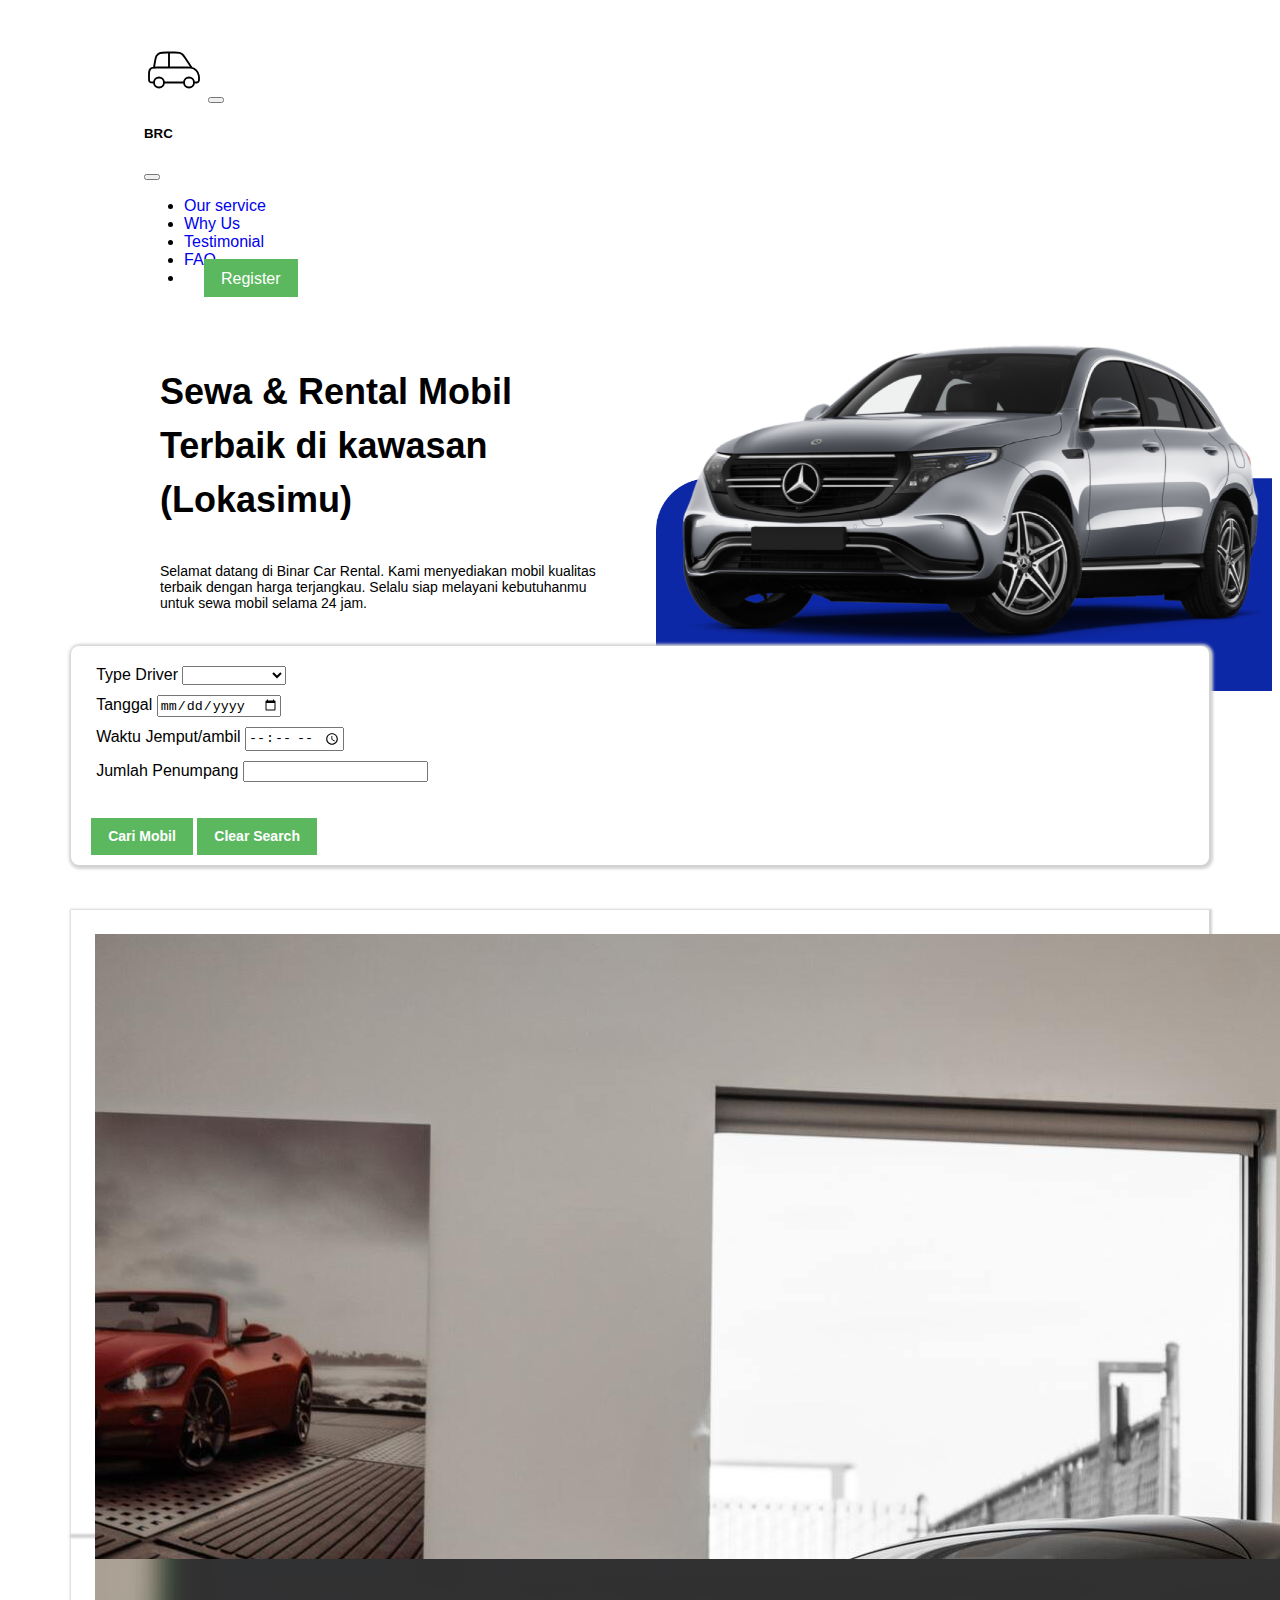
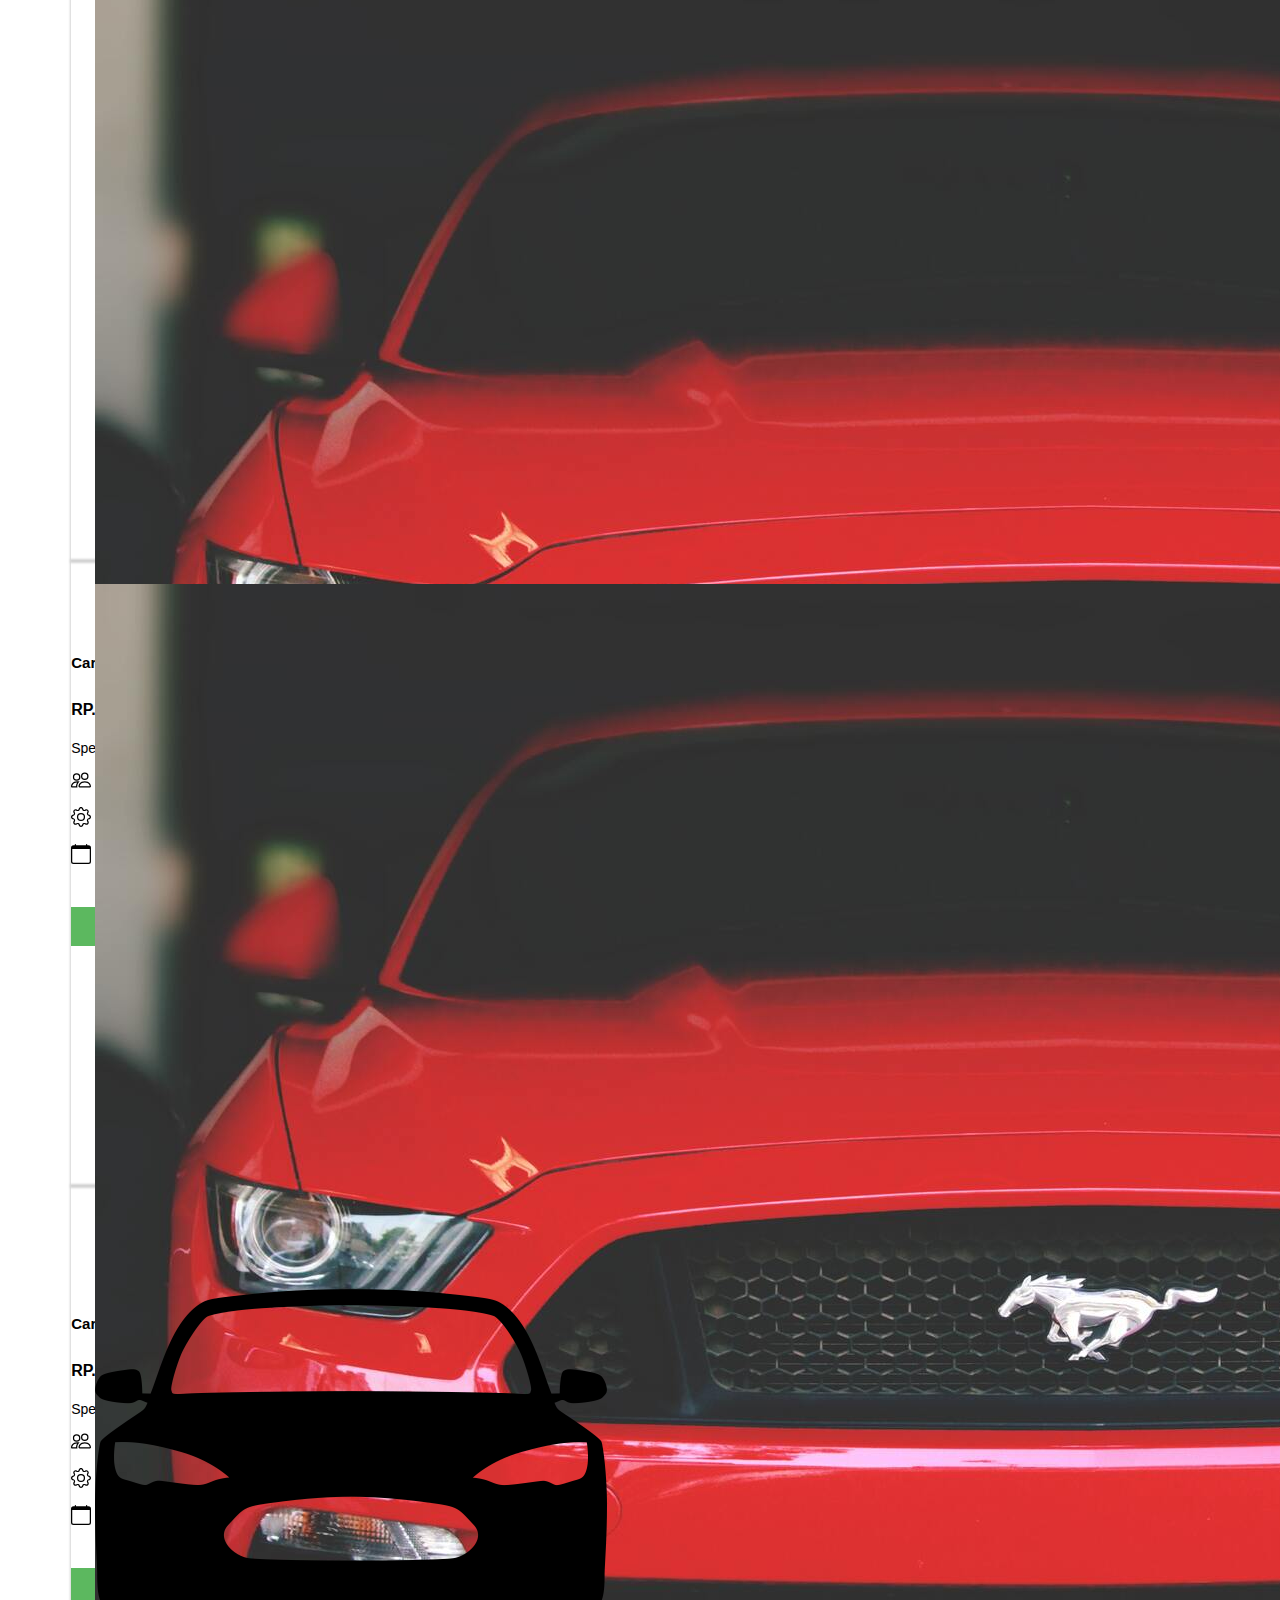
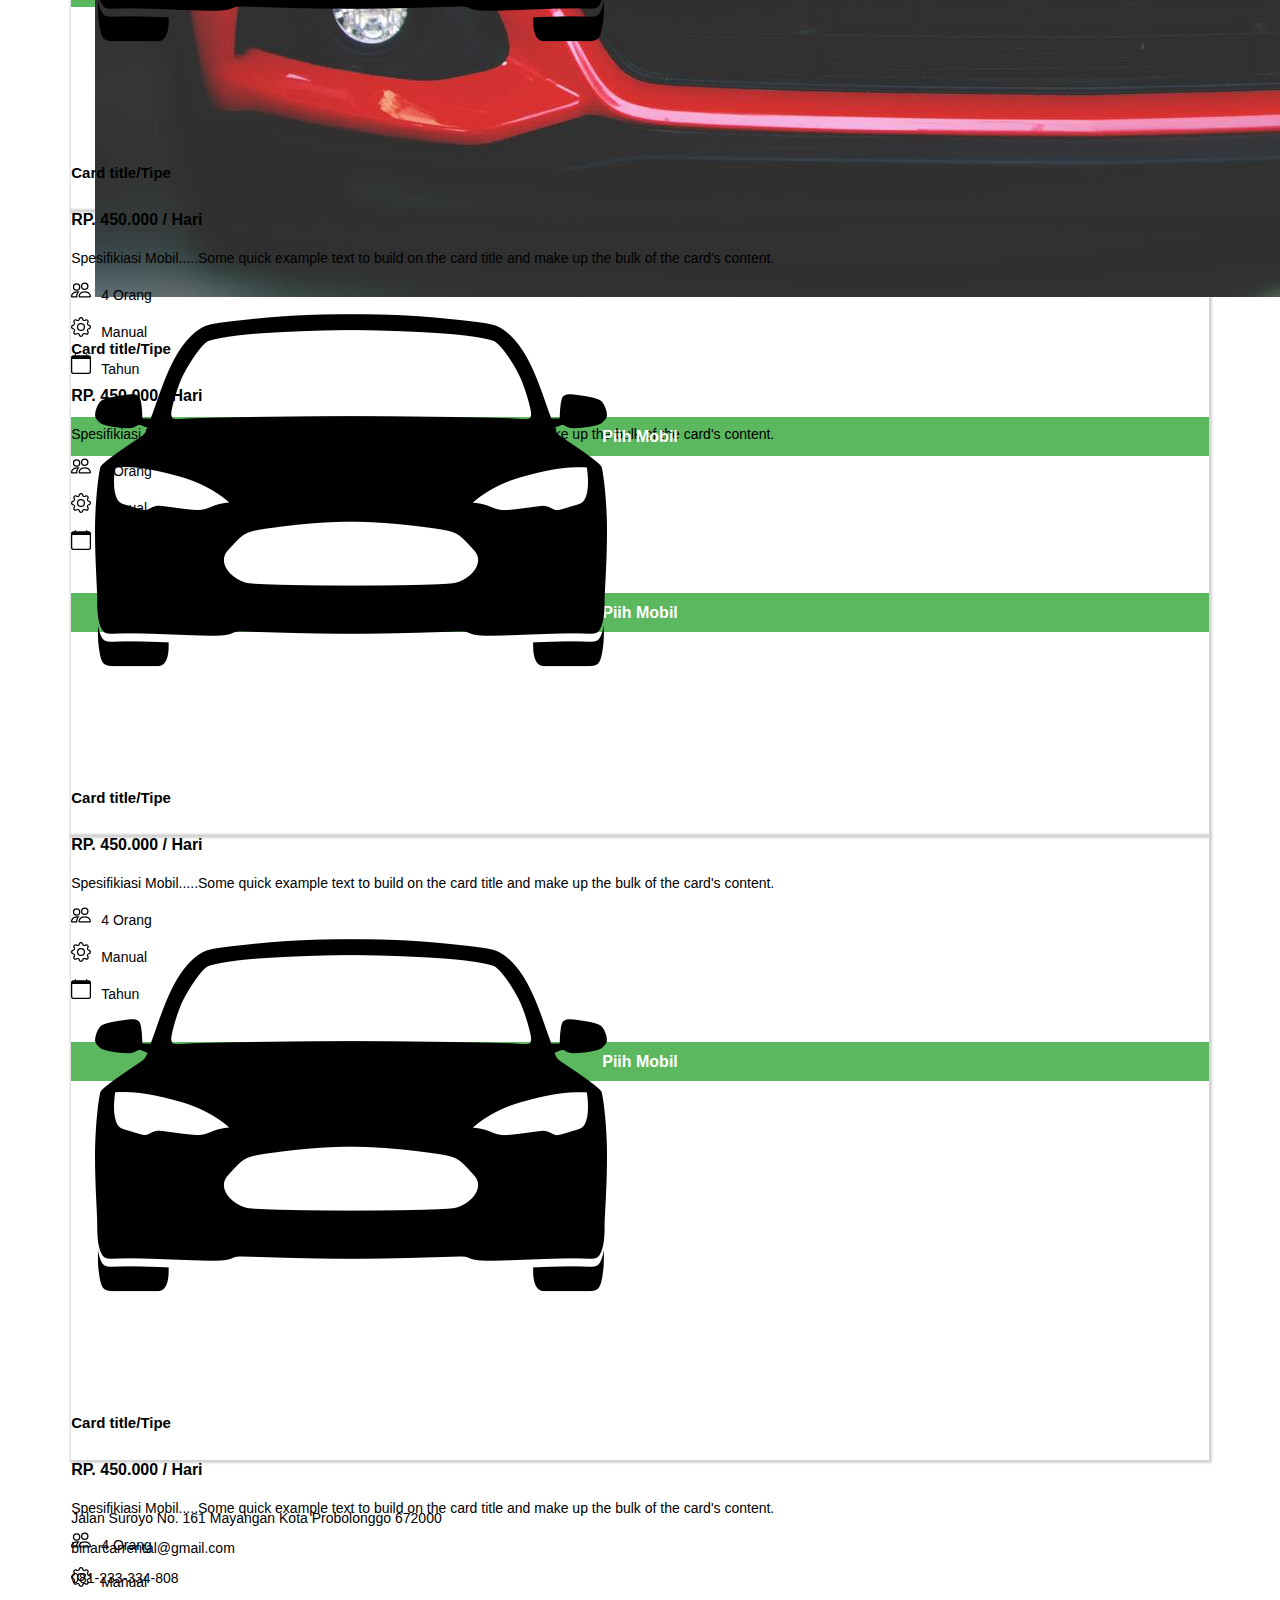
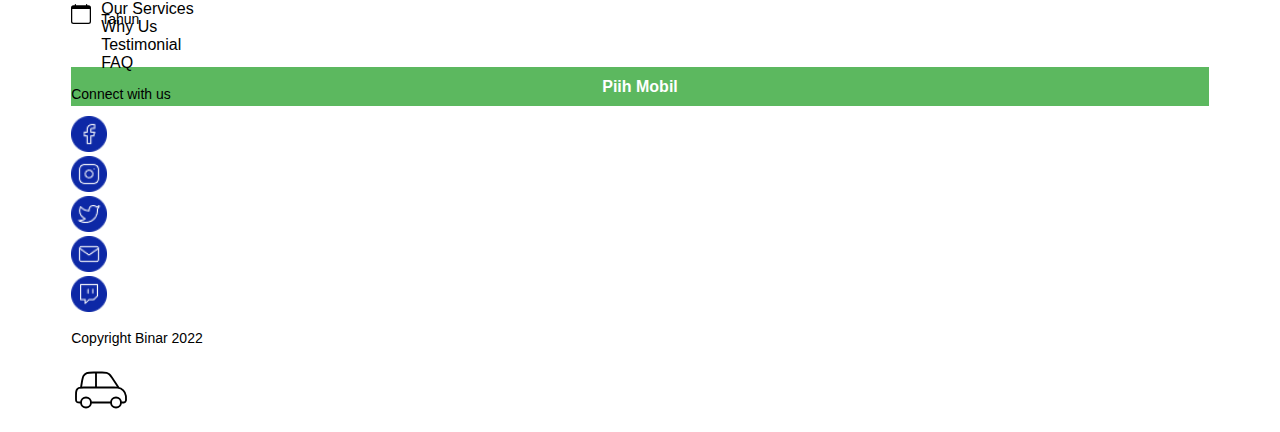
<file: public/index.html>
<!doctype html>
<html lang="en">
  <head>
    <meta charset="utf-8">
    <meta name="viewport" content="width=device-width, initial-scale=1">
    <title>Rental Mobil</title>
    <link href="https://cdn.jsdelivr.net/npm/bootstrap@5.3.2/dist/css/bootstrap.min.css" rel="stylesheet" integrity="sha384-T3c6CoIi6uLrA9TneNEoa7RxnatzjcDSCmG1MXxSR1GAsXEV/Dwwykc2MPK8M2HN" crossorigin="anonymous">
    <!-- CSS -->
    <link rel="stylesheet" href="css/style.example.css">
    <link href="https://cdn.jsdelivr.net/npm/bootstrap-icons@1.19.0/font/bootstrap-icons.css" rel="stylesheet">

  </head>
  <body>
    <!-- hero -->
    <section id="hero">
        <div class="hero container-fluid">
            <nav class="navbar navbar-expand-lg ">
                <div class="container car-navbar">
                  <a class="navbar-brand" href="#"><img src="images/carku.svg" class="logoku" alt=""></a>
                  <button class="navbar-toggler" type="button" data-bs-toggle="offcanvas" data-bs-target="#offcanvasRight" aria-controls="offcanvasRight" aria-expanded="false" aria-label="Toggle navigation">
                    <span class="navbar-toggler-icon"></span>
                  </button>
                  <div class="offcanvas offcanvas-end" tabindex="-1" id="offcanvasRight" aria-labelledby="offcanvasRightLabel">
                    <div class="offcanvas-header">
                      <h5 class="offcanvas-title" id="offcanvasRightLabel">BRC</h5>
                      <button type="button" class="btn-close" data-bs-dismiss="offcanvas" aria-label="Close"></button>
                    </div>
                    <div class="offcanvas-body">
                      <div>
                        <ul class="navbar-nav ms-auto ">
                            <li class="nav-item">
                              <a class="nav-link" href="#service">Our service</a>
                            </li>
                            <li class="nav-item">
                              <a class="nav-link" href="#whyus">Why Us</a>
                            </li>
                            <li class="nav-item">
                              <a class="nav-link" href="#testimonial">Testimonial</a>
                            </li>
                            <li class="nav-item">
                              <a class="nav-link" href="#faq">FAQ</a>
                            </li>
                            <li class="nav-item">
                              <a class="btn btn-primary" type="submit">Register</a>
                            </li>
                          </ul>
                      </div>
                    </div>
                  </div>
                  
                  <div class="collapse navbar-collapse" id="navbarSupportedContent">
                    <ul class="navbar-nav ms-auto ">
                      <li class="nav-item">
                        <a class="nav-link" href="#service">Our service</a>
                      </li>
                      <li class="nav-item">
                        <a class="nav-link" href="#whyus">Why Us</a>
                      </li>
                      <li class="nav-item">
                        <a class="nav-link" href="#testimonial">Testimonial</a>
                      </li>
                      <li class="nav-item">
                        <a class="nav-link" href="#faq">FAQ</a>
                      </li>
                      <li class="nav-item">
                        <a class="btn btn-primary" type="submit">Register</a>
                      </li>
                    </ul>
                  </div>
                </div>

              </nav>
            <div class="grid-2">
                <div class="hero-left">
                    <h3 class="pre-title">Sewa & Rental Mobil Terbaik di kawasan (Lokasimu)</h3>
                    <p class="pre-isi">Selamat datang di Binar Car Rental. Kami menyediakan mobil kualitas terbaik dengan harga terjangkau. Selalu siap melayani kebutuhanmu untuk sewa mobil selama 24 jam.</p>
                    <a id="sewaMobil" onclick="showContent()" class="btn" style="display: none;">Mulai Sewa Mobil</a>
                </div>
                <div class="hero-right">
                    <img src="images/img_car.png" alt="img-fluid">
                </div>
            </div>
        </div>
    </section>
    <!-- End hero -->

    <!-- Halaman Cari Mobil -->
            <section id="cariMobil">
              <div class="container-iner">
                <div class="modal" id="modal" style="display: block;">
                  <form id="formSewaMobil" method="post" action="/submit">
                      <div class="row">
                          <div class="col mb-3">
                              <label for="exampleInputPassword1" class="form-label">Type Driver</label>
                              <select class="form-select" name="type" aria-label="Default select example">
                                  <option selected></option>
                                  <option value="dengan supir">Dengan Supir</option>
                                  <option value="lepas kunci">Lepas Kunci</option>
                                </select>
                            </div>
                            <div class="col mb-3">
                                <label for="exampleInputPassword1" class="form-label">Tanggal</label>
                                <input type="date" name="tanggal" class="form-control" id="exampleInputPassword1">
                            </div>
                            <div class="col mb-3">
                                <label for="exampleInputPassword1" class="form-label">Waktu Jemput/ambil</label>
                                <input type="time" name="waktu" class="form-control" id="exampleInputPassword1">
                            </div>
                            <div class="col mb-3">
                                <label for="exampleInputPassword1" class="form-label">Jumlah Penumpang</label>
                                <input type="number" name="jumlah_penumpang" class="form-control" id="exampleInputPassword1">
                            </div>
                            <div class="col mb-3">
                                  <button  type="submit" class="btn btn-primary "><span>Cari Mobil</span></button>
                                  <button  type="submit" class="btn btn-alert "><span>Clear Search</span></button>
                          </div>
                      </div>
                    </form>
              </div>
              </div>
            </section>
    <!--End Cari MObil -->

    <!-- Halaman Pilih Mobil -->
    <section id="pilihMobil">
      <div class="pilihMobil container-iner">
        <div class="row justify-content-center row-gap-3">
          <div class="col-4">
            <div class="card">
              <img src="images/car01.min.jpg" class="card-img-top" alt="...">
              <div class="card-body">
                <p class="card-title">Card title/Tipe</p>
                <h4>RP. 450.000 / Hari</h4>
                <p class="card-text">Spesifikiasi Mobil.....Some quick example text to build on the card title and make up the bulk of the card's content.</p>
                <div class="desCars"><svg xmlns="http://www.w3.org/2000/svg" width="20" height="20" fill="currentColor" class="bi bi-people" viewBox="0 0 16 16">
                  <path d="M15 14s1 0 1-1-1-4-5-4-5 3-5 4 1 1 1 1zm-7.978-1A.261.261 0 0 1 7 12.996c.001-.264.167-1.03.76-1.72C8.312 10.629 9.282 10 11 10c1.717 0 2.687.63 3.24 1.276.593.69.758 1.457.76 1.72l-.008.002a.274.274 0 0 1-.014.002H7.022ZM11 7a2 2 0 1 0 0-4 2 2 0 0 0 0 4m3-2a3 3 0 1 1-6 0 3 3 0 0 1 6 0M6.936 9.28a5.88 5.88 0 0 0-1.23-.247A7.35 7.35 0 0 0 5 9c-4 0-5 3-5 4 0 .667.333 1 1 1h4.216A2.238 2.238 0 0 1 5 13c0-1.01.377-2.042 1.09-2.904.243-.294.526-.569.846-.816M4.92 10A5.493 5.493 0 0 0 4 13H1c0-.26.164-1.03.76-1.724.545-.636 1.492-1.256 3.16-1.275ZM1.5 5.5a3 3 0 1 1 6 0 3 3 0 0 1-6 0m3-2a2 2 0 1 0 0 4 2 2 0 0 0 0-4"/>
                </svg>4 Orang</div>
                <div class="desCars"><svg xmlns="http://www.w3.org/2000/svg" width="20" height="20" fill="currentColor" class="bi bi-gear" viewBox="0 0 16 16">
                  <path d="M8 4.754a3.246 3.246 0 1 0 0 6.492 3.246 3.246 0 0 0 0-6.492zM5.754 8a2.246 2.246 0 1 1 4.492 0 2.246 2.246 0 0 1-4.492 0z"/>
                  <path d="M9.796 1.343c-.527-1.79-3.065-1.79-3.592 0l-.094.319a.873.873 0 0 1-1.255.52l-.292-.16c-1.64-.892-3.433.902-2.54 2.541l.159.292a.873.873 0 0 1-.52 1.255l-.319.094c-1.79.527-1.79 3.065 0 3.592l.319.094a.873.873 0 0 1 .52 1.255l-.16.292c-.892 1.64.901 3.434 2.541 2.54l.292-.159a.873.873 0 0 1 1.255.52l.094.319c.527 1.79 3.065 1.79 3.592 0l.094-.319a.873.873 0 0 1 1.255-.52l.292.16c1.64.893 3.434-.902 2.54-2.541l-.159-.292a.873.873 0 0 1 .52-1.255l.319-.094c1.79-.527 1.79-3.065 0-3.592l-.319-.094a.873.873 0 0 1-.52-1.255l.16-.292c.893-1.64-.902-3.433-2.541-2.54l-.292.159a.873.873 0 0 1-1.255-.52l-.094-.319zm-2.633.283c.246-.835 1.428-.835 1.674 0l.094.319a1.873 1.873 0 0 0 2.693 1.115l.291-.16c.764-.415 1.6.42 1.184 1.185l-.159.292a1.873 1.873 0 0 0 1.116 2.692l.318.094c.835.246.835 1.428 0 1.674l-.319.094a1.873 1.873 0 0 0-1.115 2.693l.16.291c.415.764-.42 1.6-1.185 1.184l-.291-.159a1.873 1.873 0 0 0-2.693 1.116l-.094.318c-.246.835-1.428.835-1.674 0l-.094-.319a1.873 1.873 0 0 0-2.692-1.115l-.292.16c-.764.415-1.6-.42-1.184-1.185l.159-.291A1.873 1.873 0 0 0 1.945 8.93l-.319-.094c-.835-.246-.835-1.428 0-1.674l.319-.094A1.873 1.873 0 0 0 3.06 4.377l-.16-.292c-.415-.764.42-1.6 1.185-1.184l.292.159a1.873 1.873 0 0 0 2.692-1.115l.094-.319z"/>
                </svg>Manual</div>
                <div class="desCars"><svg xmlns="http://www.w3.org/2000/svg" width="20" height="20" fill="currentColor" class="bi bi-calendar" viewBox="0 0 16 16">
                  <path d="M3.5 0a.5.5 0 0 1 .5.5V1h8V.5a.5.5 0 0 1 1 0V1h1a2 2 0 0 1 2 2v11a2 2 0 0 1-2 2H2a2 2 0 0 1-2-2V3a2 2 0 0 1 2-2h1V.5a.5.5 0 0 1 .5-.5M1 4v10a1 1 0 0 0 1 1h12a1 1 0 0 0 1-1V4z"/>
                </svg>Tahun</div>
                <a href="#" class="btn btn-primary">Piih Mobil</a>
              </div>
            </div>
          </div>
          <div class="col-4">
            <div class="card">
            <img src="images/car20.min.jpg" class="card-img-top" alt="...">
            <div class="card-body">
              <p class="card-title">Card title/Tipe</p>
              <h4>RP. 450.000 / Hari</h4>
              <p class="card-text">Spesifikiasi Mobil.....Some quick example text to build on the card title and make up the bulk of the card's content.</p>
              <div class="desCars"><svg xmlns="http://www.w3.org/2000/svg" width="20" height="20" fill="currentColor" class="bi bi-people" viewBox="0 0 16 16">
                <path d="M15 14s1 0 1-1-1-4-5-4-5 3-5 4 1 1 1 1zm-7.978-1A.261.261 0 0 1 7 12.996c.001-.264.167-1.03.76-1.72C8.312 10.629 9.282 10 11 10c1.717 0 2.687.63 3.24 1.276.593.69.758 1.457.76 1.72l-.008.002a.274.274 0 0 1-.014.002H7.022ZM11 7a2 2 0 1 0 0-4 2 2 0 0 0 0 4m3-2a3 3 0 1 1-6 0 3 3 0 0 1 6 0M6.936 9.28a5.88 5.88 0 0 0-1.23-.247A7.35 7.35 0 0 0 5 9c-4 0-5 3-5 4 0 .667.333 1 1 1h4.216A2.238 2.238 0 0 1 5 13c0-1.01.377-2.042 1.09-2.904.243-.294.526-.569.846-.816M4.92 10A5.493 5.493 0 0 0 4 13H1c0-.26.164-1.03.76-1.724.545-.636 1.492-1.256 3.16-1.275ZM1.5 5.5a3 3 0 1 1 6 0 3 3 0 0 1-6 0m3-2a2 2 0 1 0 0 4 2 2 0 0 0 0-4"/>
              </svg>4 Orang</div>
              <div class="desCars"><svg xmlns="http://www.w3.org/2000/svg" width="20" height="20" fill="currentColor" class="bi bi-gear" viewBox="0 0 16 16">
                <path d="M8 4.754a3.246 3.246 0 1 0 0 6.492 3.246 3.246 0 0 0 0-6.492zM5.754 8a2.246 2.246 0 1 1 4.492 0 2.246 2.246 0 0 1-4.492 0z"/>
                <path d="M9.796 1.343c-.527-1.79-3.065-1.79-3.592 0l-.094.319a.873.873 0 0 1-1.255.52l-.292-.16c-1.64-.892-3.433.902-2.54 2.541l.159.292a.873.873 0 0 1-.52 1.255l-.319.094c-1.79.527-1.79 3.065 0 3.592l.319.094a.873.873 0 0 1 .52 1.255l-.16.292c-.892 1.64.901 3.434 2.541 2.54l.292-.159a.873.873 0 0 1 1.255.52l.094.319c.527 1.79 3.065 1.79 3.592 0l.094-.319a.873.873 0 0 1 1.255-.52l.292.16c1.64.893 3.434-.902 2.54-2.541l-.159-.292a.873.873 0 0 1 .52-1.255l.319-.094c1.79-.527 1.79-3.065 0-3.592l-.319-.094a.873.873 0 0 1-.52-1.255l.16-.292c.893-1.64-.902-3.433-2.541-2.54l-.292.159a.873.873 0 0 1-1.255-.52l-.094-.319zm-2.633.283c.246-.835 1.428-.835 1.674 0l.094.319a1.873 1.873 0 0 0 2.693 1.115l.291-.16c.764-.415 1.6.42 1.184 1.185l-.159.292a1.873 1.873 0 0 0 1.116 2.692l.318.094c.835.246.835 1.428 0 1.674l-.319.094a1.873 1.873 0 0 0-1.115 2.693l.16.291c.415.764-.42 1.6-1.185 1.184l-.291-.159a1.873 1.873 0 0 0-2.693 1.116l-.094.318c-.246.835-1.428.835-1.674 0l-.094-.319a1.873 1.873 0 0 0-2.692-1.115l-.292.16c-.764.415-1.6-.42-1.184-1.185l.159-.291A1.873 1.873 0 0 0 1.945 8.93l-.319-.094c-.835-.246-.835-1.428 0-1.674l.319-.094A1.873 1.873 0 0 0 3.06 4.377l-.16-.292c-.415-.764.42-1.6 1.185-1.184l.292.159a1.873 1.873 0 0 0 2.692-1.115l.094-.319z"/>
              </svg>Manual</div>
              <div class="desCars"><svg xmlns="http://www.w3.org/2000/svg" width="20" height="20" fill="currentColor" class="bi bi-calendar" viewBox="0 0 16 16">
                <path d="M3.5 0a.5.5 0 0 1 .5.5V1h8V.5a.5.5 0 0 1 1 0V1h1a2 2 0 0 1 2 2v11a2 2 0 0 1-2 2H2a2 2 0 0 1-2-2V3a2 2 0 0 1 2-2h1V.5a.5.5 0 0 1 .5-.5M1 4v10a1 1 0 0 0 1 1h12a1 1 0 0 0 1-1V4z"/>
              </svg>Tahun</div>
              <a href="#" class="btn btn-primary">Piih Mobil</a>
            </div>
          </div>
          </div>
          <div class="col-4">
            <div class="card">
              <img src="images/car20.min.jpg" class="card-img-top" alt="...">
              <div class="card-body">
                <p class="card-title">Card title/Tipe</p>
                <h4>RP. 450.000 / Hari</h4>
                <p class="card-text">Spesifikiasi Mobil.....Some quick example text to build on the card title and make up the bulk of the card's content.</p>
                <div class="desCars"><svg xmlns="http://www.w3.org/2000/svg" width="20" height="20" fill="currentColor" class="bi bi-people" viewBox="0 0 16 16">
                  <path d="M15 14s1 0 1-1-1-4-5-4-5 3-5 4 1 1 1 1zm-7.978-1A.261.261 0 0 1 7 12.996c.001-.264.167-1.03.76-1.72C8.312 10.629 9.282 10 11 10c1.717 0 2.687.63 3.24 1.276.593.69.758 1.457.76 1.72l-.008.002a.274.274 0 0 1-.014.002H7.022ZM11 7a2 2 0 1 0 0-4 2 2 0 0 0 0 4m3-2a3 3 0 1 1-6 0 3 3 0 0 1 6 0M6.936 9.28a5.88 5.88 0 0 0-1.23-.247A7.35 7.35 0 0 0 5 9c-4 0-5 3-5 4 0 .667.333 1 1 1h4.216A2.238 2.238 0 0 1 5 13c0-1.01.377-2.042 1.09-2.904.243-.294.526-.569.846-.816M4.92 10A5.493 5.493 0 0 0 4 13H1c0-.26.164-1.03.76-1.724.545-.636 1.492-1.256 3.16-1.275ZM1.5 5.5a3 3 0 1 1 6 0 3 3 0 0 1-6 0m3-2a2 2 0 1 0 0 4 2 2 0 0 0 0-4"/>
                </svg>4 Orang</div>
                <div class="desCars"><svg xmlns="http://www.w3.org/2000/svg" width="20" height="20" fill="currentColor" class="bi bi-gear" viewBox="0 0 16 16">
                  <path d="M8 4.754a3.246 3.246 0 1 0 0 6.492 3.246 3.246 0 0 0 0-6.492zM5.754 8a2.246 2.246 0 1 1 4.492 0 2.246 2.246 0 0 1-4.492 0z"/>
                  <path d="M9.796 1.343c-.527-1.79-3.065-1.79-3.592 0l-.094.319a.873.873 0 0 1-1.255.52l-.292-.16c-1.64-.892-3.433.902-2.54 2.541l.159.292a.873.873 0 0 1-.52 1.255l-.319.094c-1.79.527-1.79 3.065 0 3.592l.319.094a.873.873 0 0 1 .52 1.255l-.16.292c-.892 1.64.901 3.434 2.541 2.54l.292-.159a.873.873 0 0 1 1.255.52l.094.319c.527 1.79 3.065 1.79 3.592 0l.094-.319a.873.873 0 0 1 1.255-.52l.292.16c1.64.893 3.434-.902 2.54-2.541l-.159-.292a.873.873 0 0 1 .52-1.255l.319-.094c1.79-.527 1.79-3.065 0-3.592l-.319-.094a.873.873 0 0 1-.52-1.255l.16-.292c.893-1.64-.902-3.433-2.541-2.54l-.292.159a.873.873 0 0 1-1.255-.52l-.094-.319zm-2.633.283c.246-.835 1.428-.835 1.674 0l.094.319a1.873 1.873 0 0 0 2.693 1.115l.291-.16c.764-.415 1.6.42 1.184 1.185l-.159.292a1.873 1.873 0 0 0 1.116 2.692l.318.094c.835.246.835 1.428 0 1.674l-.319.094a1.873 1.873 0 0 0-1.115 2.693l.16.291c.415.764-.42 1.6-1.185 1.184l-.291-.159a1.873 1.873 0 0 0-2.693 1.116l-.094.318c-.246.835-1.428.835-1.674 0l-.094-.319a1.873 1.873 0 0 0-2.692-1.115l-.292.16c-.764.415-1.6-.42-1.184-1.185l.159-.291A1.873 1.873 0 0 0 1.945 8.93l-.319-.094c-.835-.246-.835-1.428 0-1.674l.319-.094A1.873 1.873 0 0 0 3.06 4.377l-.16-.292c-.415-.764.42-1.6 1.185-1.184l.292.159a1.873 1.873 0 0 0 2.692-1.115l.094-.319z"/>
                </svg>Manual</div>
                <div class="desCars"><svg xmlns="http://www.w3.org/2000/svg" width="20" height="20" fill="currentColor" class="bi bi-calendar" viewBox="0 0 16 16">
                  <path d="M3.5 0a.5.5 0 0 1 .5.5V1h8V.5a.5.5 0 0 1 1 0V1h1a2 2 0 0 1 2 2v11a2 2 0 0 1-2 2H2a2 2 0 0 1-2-2V3a2 2 0 0 1 2-2h1V.5a.5.5 0 0 1 .5-.5M1 4v10a1 1 0 0 0 1 1h12a1 1 0 0 0 1-1V4z"/>
                </svg>Tahun</div>
                <a href="#" class="btn btn-primary">Piih Mobil</a>
              </div>
            </div>
          </div>
          <div class="col-4">
            <div class="card">
              <img src="images/car.png" class="card-img-top" alt="...">
              <div class="card-body">
                <p class="card-title">Card title/Tipe</p>
                <h4>RP. 450.000 / Hari</h4>
                <p class="card-text">Spesifikiasi Mobil.....Some quick example text to build on the card title and make up the bulk of the card's content.</p>
                <div class="desCars"><svg xmlns="http://www.w3.org/2000/svg" width="20" height="20" fill="currentColor" class="bi bi-people" viewBox="0 0 16 16">
                  <path d="M15 14s1 0 1-1-1-4-5-4-5 3-5 4 1 1 1 1zm-7.978-1A.261.261 0 0 1 7 12.996c.001-.264.167-1.03.76-1.72C8.312 10.629 9.282 10 11 10c1.717 0 2.687.63 3.24 1.276.593.69.758 1.457.76 1.72l-.008.002a.274.274 0 0 1-.014.002H7.022ZM11 7a2 2 0 1 0 0-4 2 2 0 0 0 0 4m3-2a3 3 0 1 1-6 0 3 3 0 0 1 6 0M6.936 9.28a5.88 5.88 0 0 0-1.23-.247A7.35 7.35 0 0 0 5 9c-4 0-5 3-5 4 0 .667.333 1 1 1h4.216A2.238 2.238 0 0 1 5 13c0-1.01.377-2.042 1.09-2.904.243-.294.526-.569.846-.816M4.92 10A5.493 5.493 0 0 0 4 13H1c0-.26.164-1.03.76-1.724.545-.636 1.492-1.256 3.16-1.275ZM1.5 5.5a3 3 0 1 1 6 0 3 3 0 0 1-6 0m3-2a2 2 0 1 0 0 4 2 2 0 0 0 0-4"/>
                </svg>4 Orang</div>
                <div class="desCars"><svg xmlns="http://www.w3.org/2000/svg" width="20" height="20" fill="currentColor" class="bi bi-gear" viewBox="0 0 16 16">
                  <path d="M8 4.754a3.246 3.246 0 1 0 0 6.492 3.246 3.246 0 0 0 0-6.492zM5.754 8a2.246 2.246 0 1 1 4.492 0 2.246 2.246 0 0 1-4.492 0z"/>
                  <path d="M9.796 1.343c-.527-1.79-3.065-1.79-3.592 0l-.094.319a.873.873 0 0 1-1.255.52l-.292-.16c-1.64-.892-3.433.902-2.54 2.541l.159.292a.873.873 0 0 1-.52 1.255l-.319.094c-1.79.527-1.79 3.065 0 3.592l.319.094a.873.873 0 0 1 .52 1.255l-.16.292c-.892 1.64.901 3.434 2.541 2.54l.292-.159a.873.873 0 0 1 1.255.52l.094.319c.527 1.79 3.065 1.79 3.592 0l.094-.319a.873.873 0 0 1 1.255-.52l.292.16c1.64.893 3.434-.902 2.54-2.541l-.159-.292a.873.873 0 0 1 .52-1.255l.319-.094c1.79-.527 1.79-3.065 0-3.592l-.319-.094a.873.873 0 0 1-.52-1.255l.16-.292c.893-1.64-.902-3.433-2.541-2.54l-.292.159a.873.873 0 0 1-1.255-.52l-.094-.319zm-2.633.283c.246-.835 1.428-.835 1.674 0l.094.319a1.873 1.873 0 0 0 2.693 1.115l.291-.16c.764-.415 1.6.42 1.184 1.185l-.159.292a1.873 1.873 0 0 0 1.116 2.692l.318.094c.835.246.835 1.428 0 1.674l-.319.094a1.873 1.873 0 0 0-1.115 2.693l.16.291c.415.764-.42 1.6-1.185 1.184l-.291-.159a1.873 1.873 0 0 0-2.693 1.116l-.094.318c-.246.835-1.428.835-1.674 0l-.094-.319a1.873 1.873 0 0 0-2.692-1.115l-.292.16c-.764.415-1.6-.42-1.184-1.185l.159-.291A1.873 1.873 0 0 0 1.945 8.93l-.319-.094c-.835-.246-.835-1.428 0-1.674l.319-.094A1.873 1.873 0 0 0 3.06 4.377l-.16-.292c-.415-.764.42-1.6 1.185-1.184l.292.159a1.873 1.873 0 0 0 2.692-1.115l.094-.319z"/>
                </svg>Manual</div>
                <div class="desCars"><svg xmlns="http://www.w3.org/2000/svg" width="20" height="20" fill="currentColor" class="bi bi-calendar" viewBox="0 0 16 16">
                  <path d="M3.5 0a.5.5 0 0 1 .5.5V1h8V.5a.5.5 0 0 1 1 0V1h1a2 2 0 0 1 2 2v11a2 2 0 0 1-2 2H2a2 2 0 0 1-2-2V3a2 2 0 0 1 2-2h1V.5a.5.5 0 0 1 .5-.5M1 4v10a1 1 0 0 0 1 1h12a1 1 0 0 0 1-1V4z"/>
                </svg>Tahun</div>
                <a href="#" class="btn btn-primary">Piih Mobil</a>
              </div>
            </div>
          </div>
          <div class="col-4">
            <div class="card">
            <img src="images/car.png" class="card-img-top" alt="...">
            <div class="card-body">
              <p class="card-title">Card title/Tipe</p>
              <h4>RP. 450.000 / Hari</h4>
              <p class="card-text">Spesifikiasi Mobil.....Some quick example text to build on the card title and make up the bulk of the card's content.</p>
              <div class="desCars"><svg xmlns="http://www.w3.org/2000/svg" width="20" height="20" fill="currentColor" class="bi bi-people" viewBox="0 0 16 16">
                <path d="M15 14s1 0 1-1-1-4-5-4-5 3-5 4 1 1 1 1zm-7.978-1A.261.261 0 0 1 7 12.996c.001-.264.167-1.03.76-1.72C8.312 10.629 9.282 10 11 10c1.717 0 2.687.63 3.24 1.276.593.69.758 1.457.76 1.72l-.008.002a.274.274 0 0 1-.014.002H7.022ZM11 7a2 2 0 1 0 0-4 2 2 0 0 0 0 4m3-2a3 3 0 1 1-6 0 3 3 0 0 1 6 0M6.936 9.28a5.88 5.88 0 0 0-1.23-.247A7.35 7.35 0 0 0 5 9c-4 0-5 3-5 4 0 .667.333 1 1 1h4.216A2.238 2.238 0 0 1 5 13c0-1.01.377-2.042 1.09-2.904.243-.294.526-.569.846-.816M4.92 10A5.493 5.493 0 0 0 4 13H1c0-.26.164-1.03.76-1.724.545-.636 1.492-1.256 3.16-1.275ZM1.5 5.5a3 3 0 1 1 6 0 3 3 0 0 1-6 0m3-2a2 2 0 1 0 0 4 2 2 0 0 0 0-4"/>
              </svg>4 Orang</div>
              <div class="desCars"><svg xmlns="http://www.w3.org/2000/svg" width="20" height="20" fill="currentColor" class="bi bi-gear" viewBox="0 0 16 16">
                <path d="M8 4.754a3.246 3.246 0 1 0 0 6.492 3.246 3.246 0 0 0 0-6.492zM5.754 8a2.246 2.246 0 1 1 4.492 0 2.246 2.246 0 0 1-4.492 0z"/>
                <path d="M9.796 1.343c-.527-1.79-3.065-1.79-3.592 0l-.094.319a.873.873 0 0 1-1.255.52l-.292-.16c-1.64-.892-3.433.902-2.54 2.541l.159.292a.873.873 0 0 1-.52 1.255l-.319.094c-1.79.527-1.79 3.065 0 3.592l.319.094a.873.873 0 0 1 .52 1.255l-.16.292c-.892 1.64.901 3.434 2.541 2.54l.292-.159a.873.873 0 0 1 1.255.52l.094.319c.527 1.79 3.065 1.79 3.592 0l.094-.319a.873.873 0 0 1 1.255-.52l.292.16c1.64.893 3.434-.902 2.54-2.541l-.159-.292a.873.873 0 0 1 .52-1.255l.319-.094c1.79-.527 1.79-3.065 0-3.592l-.319-.094a.873.873 0 0 1-.52-1.255l.16-.292c.893-1.64-.902-3.433-2.541-2.54l-.292.159a.873.873 0 0 1-1.255-.52l-.094-.319zm-2.633.283c.246-.835 1.428-.835 1.674 0l.094.319a1.873 1.873 0 0 0 2.693 1.115l.291-.16c.764-.415 1.6.42 1.184 1.185l-.159.292a1.873 1.873 0 0 0 1.116 2.692l.318.094c.835.246.835 1.428 0 1.674l-.319.094a1.873 1.873 0 0 0-1.115 2.693l.16.291c.415.764-.42 1.6-1.185 1.184l-.291-.159a1.873 1.873 0 0 0-2.693 1.116l-.094.318c-.246.835-1.428.835-1.674 0l-.094-.319a1.873 1.873 0 0 0-2.692-1.115l-.292.16c-.764.415-1.6-.42-1.184-1.185l.159-.291A1.873 1.873 0 0 0 1.945 8.93l-.319-.094c-.835-.246-.835-1.428 0-1.674l.319-.094A1.873 1.873 0 0 0 3.06 4.377l-.16-.292c-.415-.764.42-1.6 1.185-1.184l.292.159a1.873 1.873 0 0 0 2.692-1.115l.094-.319z"/>
              </svg>Manual</div>
              <div class="desCars"><svg xmlns="http://www.w3.org/2000/svg" width="20" height="20" fill="currentColor" class="bi bi-calendar" viewBox="0 0 16 16">
                <path d="M3.5 0a.5.5 0 0 1 .5.5V1h8V.5a.5.5 0 0 1 1 0V1h1a2 2 0 0 1 2 2v11a2 2 0 0 1-2 2H2a2 2 0 0 1-2-2V3a2 2 0 0 1 2-2h1V.5a.5.5 0 0 1 .5-.5M1 4v10a1 1 0 0 0 1 1h12a1 1 0 0 0 1-1V4z"/>
              </svg>Tahun</div>
              <a href="#" class="btn btn-primary">Piih Mobil</a>
            </div>
          </div>
          </div>
          <div class="col-4">
            <div class="card">
              <img src="images/car.png" class="card-img-top" alt="...">
              <div class="card-body">
                <p class="card-title">Card title/Tipe</p>
                <h4>RP. 450.000 / Hari</h4>
                <p class="card-text">Spesifikiasi Mobil.....Some quick example text to build on the card title and make up the bulk of the card's content.</p>
                <div class="desCars"><svg xmlns="http://www.w3.org/2000/svg" width="20" height="20" fill="currentColor" class="bi bi-people" viewBox="0 0 16 16">
                  <path d="M15 14s1 0 1-1-1-4-5-4-5 3-5 4 1 1 1 1zm-7.978-1A.261.261 0 0 1 7 12.996c.001-.264.167-1.03.76-1.72C8.312 10.629 9.282 10 11 10c1.717 0 2.687.63 3.24 1.276.593.69.758 1.457.76 1.72l-.008.002a.274.274 0 0 1-.014.002H7.022ZM11 7a2 2 0 1 0 0-4 2 2 0 0 0 0 4m3-2a3 3 0 1 1-6 0 3 3 0 0 1 6 0M6.936 9.28a5.88 5.88 0 0 0-1.23-.247A7.35 7.35 0 0 0 5 9c-4 0-5 3-5 4 0 .667.333 1 1 1h4.216A2.238 2.238 0 0 1 5 13c0-1.01.377-2.042 1.09-2.904.243-.294.526-.569.846-.816M4.92 10A5.493 5.493 0 0 0 4 13H1c0-.26.164-1.03.76-1.724.545-.636 1.492-1.256 3.16-1.275ZM1.5 5.5a3 3 0 1 1 6 0 3 3 0 0 1-6 0m3-2a2 2 0 1 0 0 4 2 2 0 0 0 0-4"/>
                </svg>4 Orang</div>
                <div class="desCars"><svg xmlns="http://www.w3.org/2000/svg" width="20" height="20" fill="currentColor" class="bi bi-gear" viewBox="0 0 16 16">
                  <path d="M8 4.754a3.246 3.246 0 1 0 0 6.492 3.246 3.246 0 0 0 0-6.492zM5.754 8a2.246 2.246 0 1 1 4.492 0 2.246 2.246 0 0 1-4.492 0z"/>
                  <path d="M9.796 1.343c-.527-1.79-3.065-1.79-3.592 0l-.094.319a.873.873 0 0 1-1.255.52l-.292-.16c-1.64-.892-3.433.902-2.54 2.541l.159.292a.873.873 0 0 1-.52 1.255l-.319.094c-1.79.527-1.79 3.065 0 3.592l.319.094a.873.873 0 0 1 .52 1.255l-.16.292c-.892 1.64.901 3.434 2.541 2.54l.292-.159a.873.873 0 0 1 1.255.52l.094.319c.527 1.79 3.065 1.79 3.592 0l.094-.319a.873.873 0 0 1 1.255-.52l.292.16c1.64.893 3.434-.902 2.54-2.541l-.159-.292a.873.873 0 0 1 .52-1.255l.319-.094c1.79-.527 1.79-3.065 0-3.592l-.319-.094a.873.873 0 0 1-.52-1.255l.16-.292c.893-1.64-.902-3.433-2.541-2.54l-.292.159a.873.873 0 0 1-1.255-.52l-.094-.319zm-2.633.283c.246-.835 1.428-.835 1.674 0l.094.319a1.873 1.873 0 0 0 2.693 1.115l.291-.16c.764-.415 1.6.42 1.184 1.185l-.159.292a1.873 1.873 0 0 0 1.116 2.692l.318.094c.835.246.835 1.428 0 1.674l-.319.094a1.873 1.873 0 0 0-1.115 2.693l.16.291c.415.764-.42 1.6-1.185 1.184l-.291-.159a1.873 1.873 0 0 0-2.693 1.116l-.094.318c-.246.835-1.428.835-1.674 0l-.094-.319a1.873 1.873 0 0 0-2.692-1.115l-.292.16c-.764.415-1.6-.42-1.184-1.185l.159-.291A1.873 1.873 0 0 0 1.945 8.93l-.319-.094c-.835-.246-.835-1.428 0-1.674l.319-.094A1.873 1.873 0 0 0 3.06 4.377l-.16-.292c-.415-.764.42-1.6 1.185-1.184l.292.159a1.873 1.873 0 0 0 2.692-1.115l.094-.319z"/>
                </svg>Manual</div>
                <div class="desCars"><svg xmlns="http://www.w3.org/2000/svg" width="20" height="20" fill="currentColor" class="bi bi-calendar" viewBox="0 0 16 16">
                  <path d="M3.5 0a.5.5 0 0 1 .5.5V1h8V.5a.5.5 0 0 1 1 0V1h1a2 2 0 0 1 2 2v11a2 2 0 0 1-2 2H2a2 2 0 0 1-2-2V3a2 2 0 0 1 2-2h1V.5a.5.5 0 0 1 .5-.5M1 4v10a1 1 0 0 0 1 1h12a1 1 0 0 0 1-1V4z"/>
                </svg>Tahun</div>
                <a href="#" class="btn btn-primary">Piih Mobil</a>
              </div>
            </div>
          </div>
        </div>
        
      </div>
    </section>
    <!-- End Halaman Pilih Mobil -->

    <!-- footer -->
        <section id="footer">
            <div class="footer container-iner">
                <div class="row">
                    <div class="col-md-3">
                        <p>Jalan Suroyo No. 161 Mayangan Kota Probolonggo 672000</p>
                        <p>binarcarrental@gmail.com</p>
                        <p>081-233-334-808</p>
                    </div>
                    <div class="foot col-md-3">
                        <div class="d-flex flex-column mb-3">
                            <div>Our Services</div>
                            <div>Why Us</div>
                            <div>Testimonial</div>
                            <div>FAQ</div>
                          </div>
                    </div>
                    <div class="col-md-3">
                        <p>Connect with us</p>
                        <div class="d-flex justify-content-start">
                            <div class="p-2"><img src="images/icon_facebook.png" class="icon-1" alt=""></div>
                            <div class="p-2"><img src="images/icon_instagram.png" class="icon-1" alt=""></div>
                            <div class="p-2"><img src="images/icon_twitter.png" class="icon-1" alt=""></div>
                            <div class="p-2"><img src="images/icon_mail.png" class="icon-1" alt=""></div>
                            <div class="p-2"><img src="images/icon_twitch.png" class="icon-1" alt=""></div>
                        </div>
                    </div>
                    <div class="col-md-3">
                        <p>Copyright Binar 2022</p> <a class="navbar-brand" href="#"><img src="images/carku.svg" class="logoku" alt=""></a>
                    </div>
                </div>
            </div>
        </section> 
    <!-- End footer -->


        <script>

        function showContent() {
        const inputSewaMobil = document.getElementById('sewaMobil');
        const inputmodal = document.getElementById('modal');
        // Toggle display property: jika sedang disembunyikan, tampilkan; jika sedang ditampilkan, sembunyikan.
        if (inputmodal.style.display == "none") {
            inputmodal.style.display = "block";
            inputSewaMobil.style.display = "none";
        } else {
          inputmodal.style.display = "none";
          }
        }
        </script>
    
    <script src="https://cdn.jsdelivr.net/npm/bootstrap@5.3.2/dist/js/bootstrap.bundle.min.js" integrity="sha384-C6RzsynM9kWDrMNeT87bh95OGNyZPhcTNXj1NW7RuBCsyN/o0jlpcV8Qyq46cDfL" crossorigin="anonymous"></script>
  </body>
</html>
</file>
<file: public/css/style.example.css>
:root{
    --black:#000000;
    --primary: #5CB85F;
    --white: #FFFFFF;
    --grey:#F1F3FF;
    --blue:#0D28A6;
    --bold: 700;
    --extrabold: 800;
    --semibold: 600;
    --medium: 500;
    --regular: 400;
    --light: 300;
}

body{
    font-family: Arial, Helvetica, sans-serif;
}

h1,h2,h3,h4, strong{
    color: #000000;
}

p{
    font-size: 14px;
    font-weight: 300;
    
}

p,span,label,input,textarea,li{
    color: var(--black);
    font-weight: 300;
}

a{
    text-decoration: none;
}

/* .hero {
    background: #F1F3FF;  
} */

.container-iner{
    width: 1200px;
    margin: 0 auto;
    
}

.hero .offcanvas .offcanvas-body{
    display: none;
}

@media screen and (min-width: 425px) {
    .container-iner{
        width: 90%;
    }
}
.nav{
    display: flex;
    justify-content: space-between;
    padding: 2rem 0;
}


/* butoon */
.hero .collapse .btn{
    padding: 0.6rem 1rem;
    background: var(--primary);
    border: 1.5px solid var(--primary);
    cursor: pointer;
    color: #FFFFFF;
    transition: 0.2s ease-in-out;
    margin-left: 20px;
}
.hero .collapse .btn:hover{
    box-shadow: rgba(0, 0, 0, 0.4) 0px 3px 5px;
}

.btn{
    padding: 0.6rem 1rem;
    background: var(--primary);
    border: 1.5px solid var(--primary);
    cursor: pointer;
    color: #FFFFFF;
    transition: 0.2s ease-in-out;
}
.btn:hover{
    box-shadow: rgba(0, 0, 0, 0.4) 0px 3px 5px;
}

.navbar{
    margin: auto 136px;
    display: flex;
    justify-content: space-between;
    padding: 2rem 0;
}

.car-navbar{
    justify-content: space-between;
}

.pre-isi{
    margin-left: 16px;
    margin-right: 16px;
}

.pre-title {
    margin-top: 30px;
    font-weight: 700;
    font-size: 36px;
    line-height: 54px;
    margin-left: 16px;
    margin-right: 16px;
}

.hero-left a{
    margin-left: 16px;
    margin-right: 16px;
}

.hero-left{
    margin-left: 136px;
}

.hero-right img{
    width: 100%; 
}

.hero-right{
    display: flex;
    justify-content: center;
}

.grid-2{
    display: grid;
    grid-template-columns: repeat(auto-fit, minmax(250px,1fr));
    gap: 2rem;
}

h3{
    font-weight: 700;
    font-size: 24px;
}

.icon{
    width: 24px;
    height: 24px;
    margin-right: 10px;
}

#whyus{
    margin-top: 100px;
}

.grid-3{
    display: grid;
    grid-template-columns: repeat(auto-fit, minmax(250px,1fr));
    gap: 2rem;
}

h4{
    align-items: center;
    margin-top: 30px;
    font-weight: 700;
    font-size: 16px;
    color: var(--black);
}

.icon-1{
    width: 36px;
    height: 36px;
}

.modal{
    width: auto;
    position: relative;
    background: var(--white);
    transform:translate(0px,-45px);
    border-radius: 8px;
    padding: 10px 10px 10px 10px;
    box-shadow: 1px 1px 3px 3px lightgrey;
    align-items: center;
    justify-content: center;
}
.modal .col {
    margin-top: 10px;
    margin-left: 10px;
}
.modal label{
    margin-left: 5px;
}
.modal .btn{
    margin-top: 26px;
    font-size: 14px;
    font-weight: 400;
}
.modal .btn-danger{
    padding: 0.6rem 1rem;
    background: #dc3545;
    border: 1.5px solid #dc3545;
    cursor: pointer;
    color: #FFFFFF;
    transition: 0.2s ease-in-out;
}
.modal .btn-danger:hover{
    box-shadow: rgba(0, 0, 0, 0.4) 0px 3px 5px;
}

.modal .btn span{
    font-weight: 700;
    color: #FFFFFF;
    text-align: center;
}

.pilihMobil{
    display: block;
   }
.pilihMobil .card{
    box-shadow: 1px 1px 2px 2px lightgrey;
    height: 625px; 
}
.pilihMobil .card .card-title{
    font-size: 15px;
    font-weight: 600;
}
.pilihMobil .card .card-img-top{
   padding: 24px 24px 24px 24px;
}
.pilihMobil .card .desCars {
    font-size: 14px;
    font-weight: 300;
    margin-top: 14px;
}
.pilihMobil .card .desCars svg{
    margin-right: 10px;
}
.pilihMobil .card a{
    display: flex;
    margin-top: 40px;
    font-weight: 600;
    justify-content: center;
}
.two-line-paragraph {
    min-height: 3em;
    overflow: hidden;
    text-overflow: ellipsis; /* Opsional: Menampilkan elipsis jika teks terpotong */
    display: -webkit-box;
    -webkit-line-clamp: 2; /* Menampilkan dua baris */
    -webkit-box-orient: vertical;
}

.footer{
    margin-top: 50px;
}
.logoku{
    height: 60px;
    width: 60px;
}
.footer .foot{
    color: var(--black);
    padding-left: 30px;
}

@media screen and (max-width: 425px) {
    .hero .navbar {
        margin: 2px 0 0 0;
    }

    .hero .offcanvas .offcanvas-body{
        display:inline-flex;
    }

    .offcanvas{
        max-width: 50%;
    }

    .hero-left {
        font-weight: 700;
        font-size: 36px;
        margin: auto 13px;
    }
    
    .hero-right img{
        width: 100%;
    }

    .services .services-left{
        justify-content: center;
        align-items: center;
        margin: 20px 20px 20px 20px;
    }

    .whyus{
        justify-content: center;
    }
    .whyus h3{
        text-align: center;
    }
    .whyus p{
        text-align: center;
    }
    .whyus .card p{
        text-align: left;
    }

    .testimonial .carousel-cell{
        width: 100%;
        margin-right: 10px;
        background: var(--grey);
        border-radius: 5px;
        counter-increment: gallery-cell;
    }
    .testimonial .carousel-inner{
        background: #F1F3FF;
        border-radius: 8px;
        justify-content: center;
        height: 270px;
        width: 100%;
        margin-top: 40px;
        margin: 20px
    }
    .testimonial .carousel .carousel-cell .card{
        background: var(--grey);
        margin-top: 25px;
        margin-right: 32px;
        height: 270px;
        border: none;
    }

    .cta h3{
        margin: 64px 58px auto 58px;
    }
    .cta p{
        margin: 16px 58px auto 58px;
    }

    .faq h3{
        text-align: center;
    }
    .faq p{
        text-align: center;
    }

    .footer p{
        margin-left: 20px;
    }
    .footer a{
        margin-left: 20px;
    }
}
</file>
